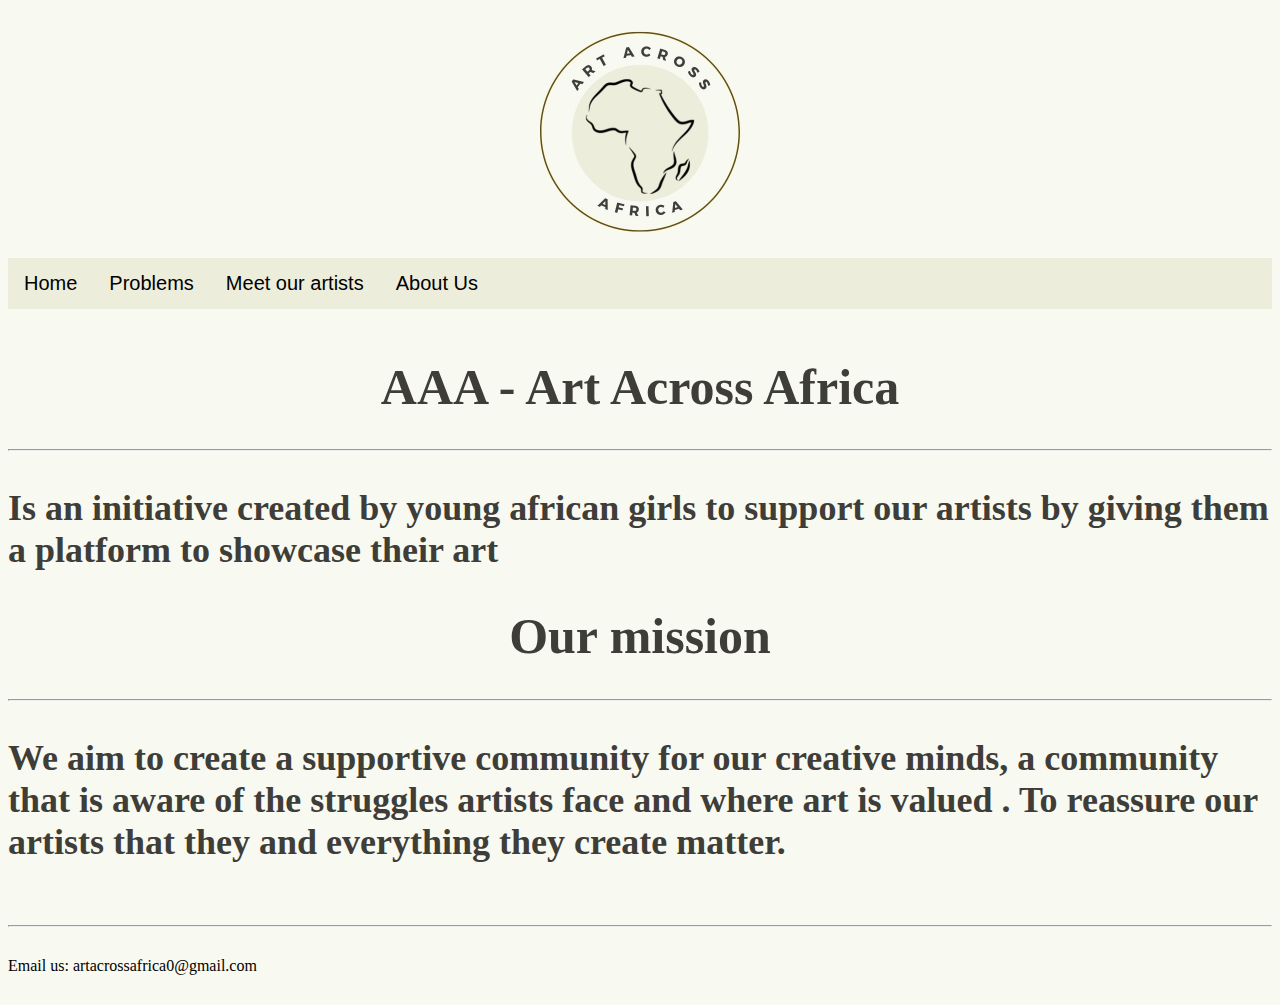
<file: index.html>
<!DOCTYPE html>
<html>

<head> 
  <meta charset="utf-8">
  <meta name="viewport" content="width=device-width">
  <link href="style.css" rel="stylesheet" type="text/css" />
  <title> Art Across Africa (AAA) </title>
    <!--I added these tags to ensure our webpage can be veiwed from any device tablet, phone or computer-->
  
  
</head>
  
  <body>
  
    <img src="problems/asset/LOGO.jpg"> 
     <style>
    img{
      display: block;
      width: 60%;
      margin-left: auto;
      margin-right: auto;
      width: 250px;
      height: 250px; 
    }
    </style>
  <header class="header">
  <!--This is the navigation bar-->
   <nav>
     <ul>
      <li class= "nav">
        <a href= "index.html">Home</a>
      </li>
      <li class= "nav">
         <a href="/problems/index.html">Problems</a>
      </li>
      <li class= "nav">
         <a href= "/meetourartists/index.html">Meet our artists</a>
      </li>
      <li class= "nav">
        <a href= "/aboutus/index.html">About Us</a>
      </li>
    </ul>
   </nav>
  </header>
    <br>

    
<!--This isn't the actual article-->
<h1 class="heading">AAA - Art Across Africa</h1>
    <hr>
    <h3 class="introduction"> Is an initiative created by young african girls to support  our artists by giving them a platform to showcase their art  </h3>
    <header>
      <h1 class="heading"> Our mission </h1>
      <hr>
      <h3 class="introduction"> We aim to create a supportive community for our creative  minds, a community that is aware of the struggles artists face and where art is valued . To reassure our artists that they and everything they create matter.   </h3>
    </header>
    <br>
    <hr>
     <article style="margin-bottom: 30px;margin-top: 30px;">
       Email us: <a href="mailto:artacrossafrica0@gmail.com">artacrossafrica0@gmail.com</a>
    </article>
    
   

</body>

</html>
</file>
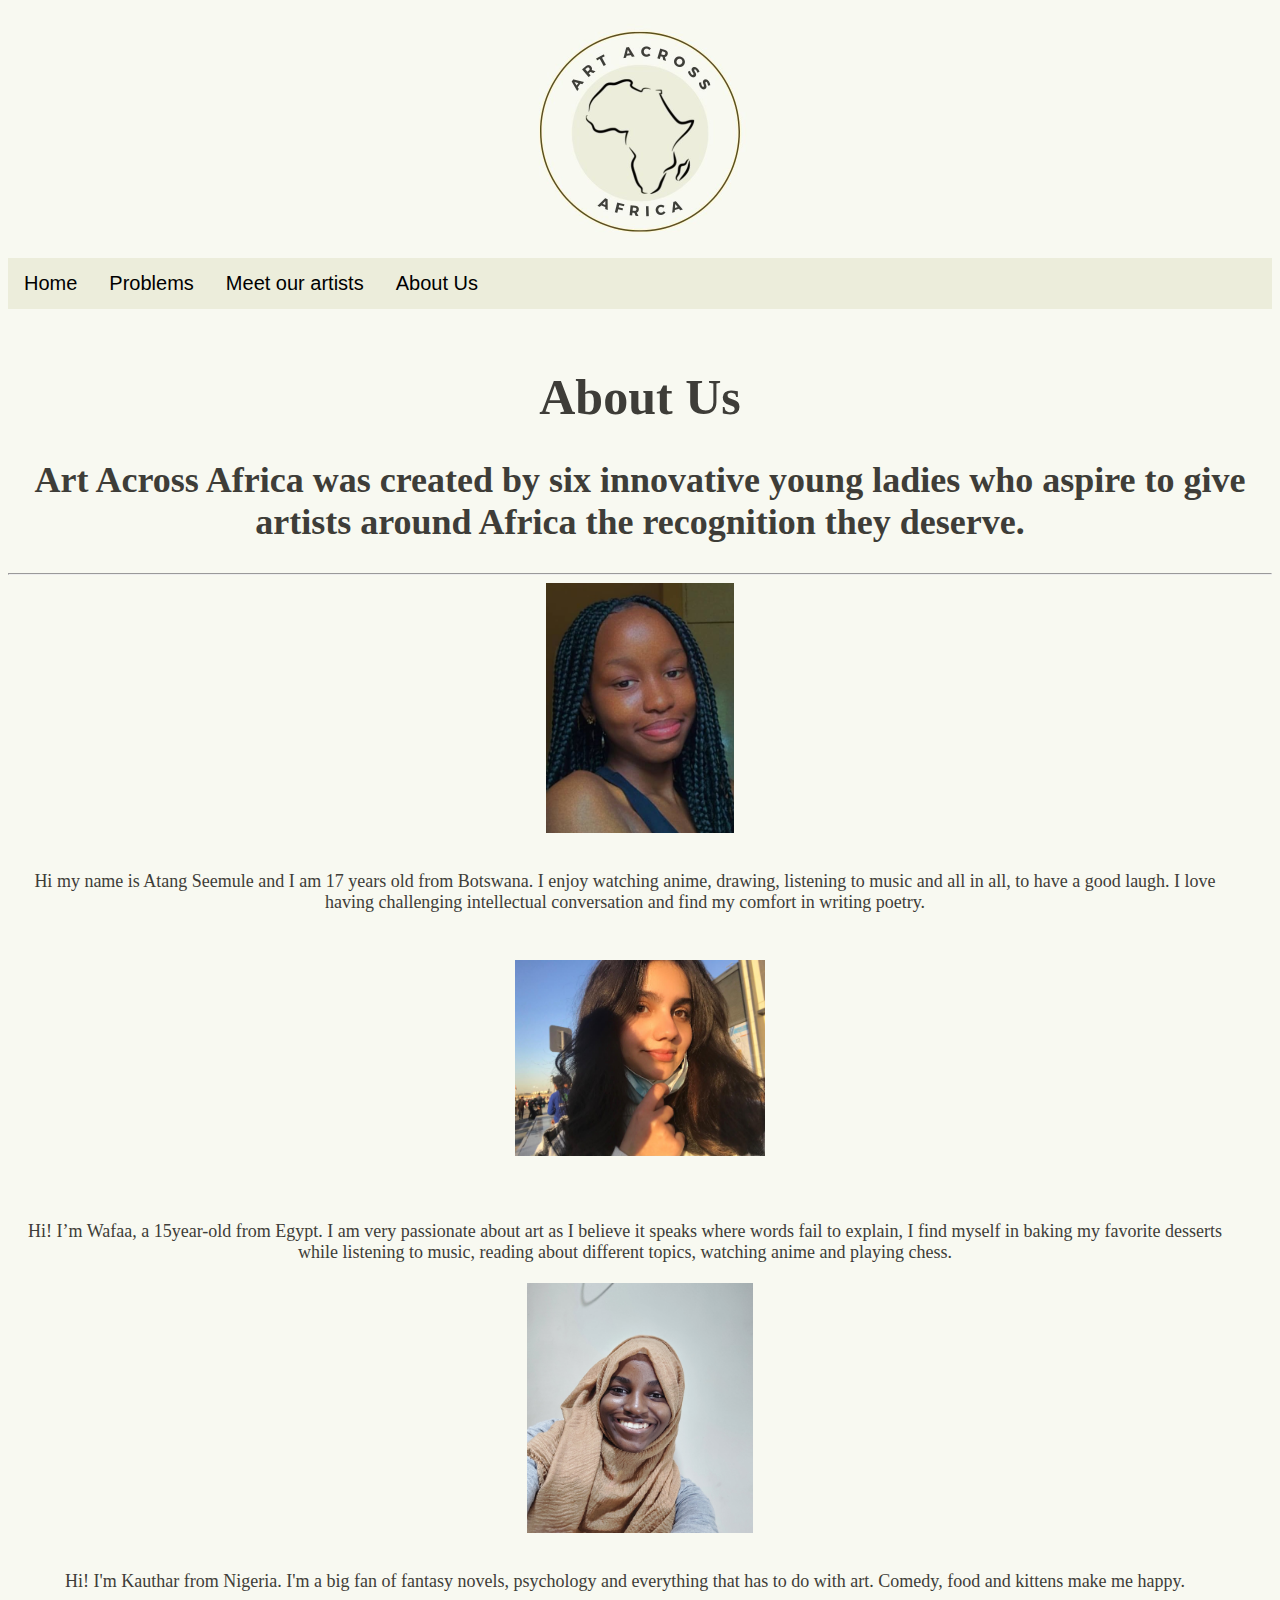
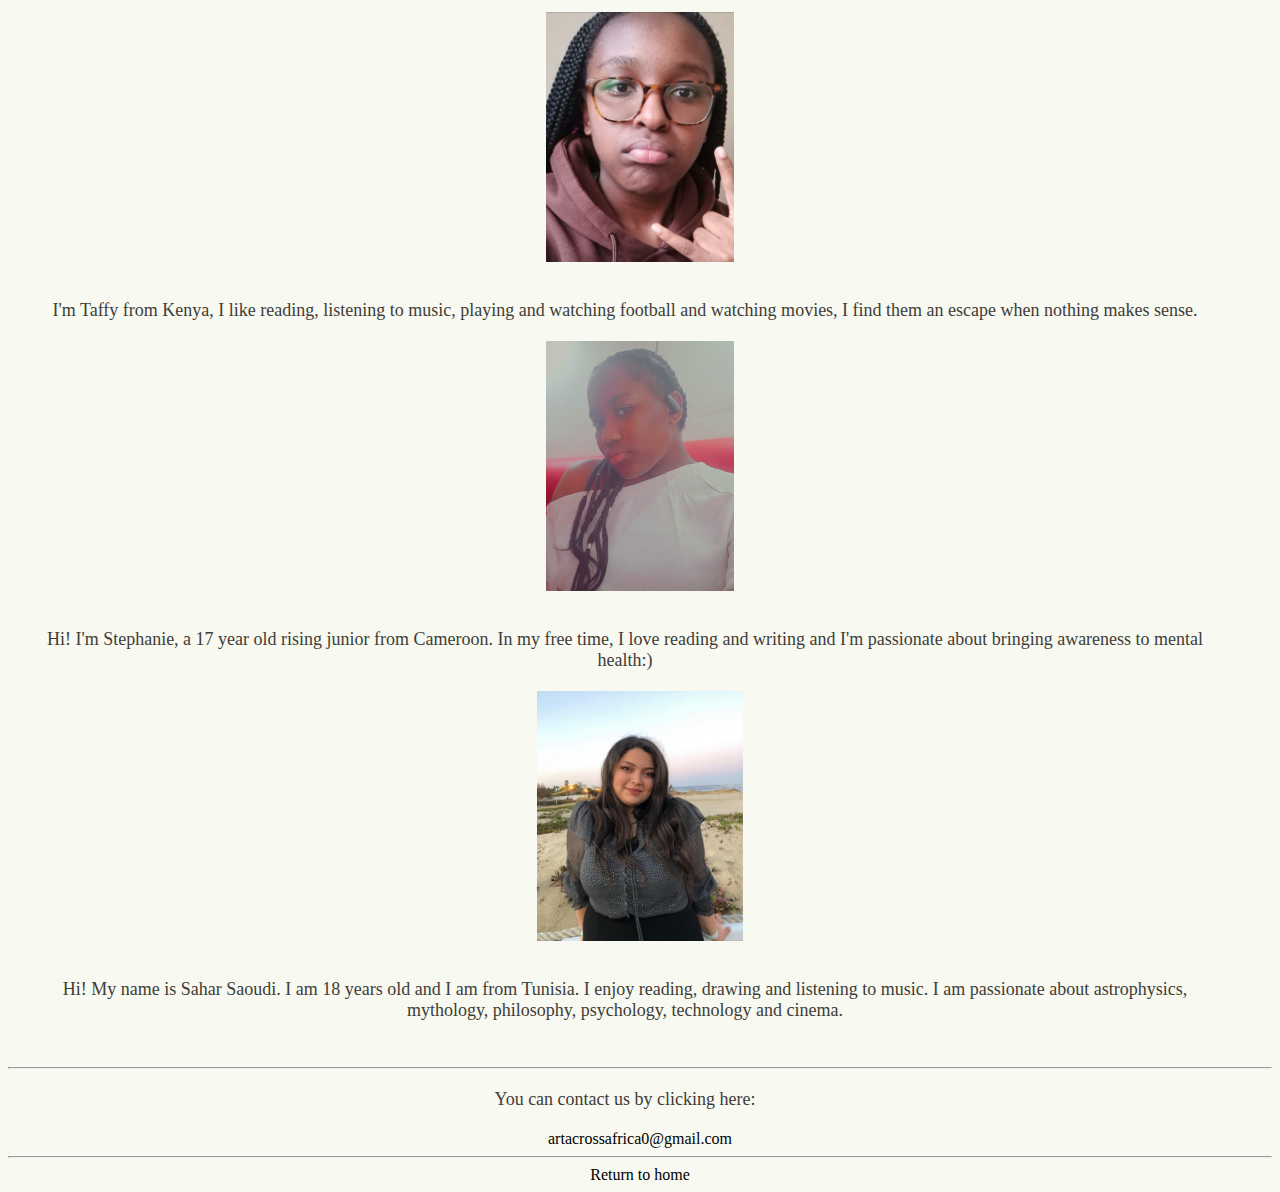
<file: aboutus/index.html>
<!DOCTYPE html>
<html>

<head> 
  <meta charset="utf-8">
  <meta name="viewport" content="width=device-width">
  <link href="/aboutus/austyle.css" rel="stylesheet" type="text/css" />
  <title>About Us</title>
</head>
  <body>
  <header class="header">
    <img src="assets/LOGO.jpg" class="logo"> 
    <style>
    img{
      display: block;
      width: 60%;
      margin-left: auto;
      margin-right: auto;
      width: 250px;
      height: 250px; }
    </style> 
  <nav>
    <ul>
      <li class= "nav">
        <a href= "/index.html">Home</a>
      </li>
      <li class= "nav">
         <a href="/problems/index.html">Problems</a>
      </li>
      <li class= "nav">
         <a href= "/meetourartists/index.html">Meet our artists</a>
      </li>
      <li class= "nav">
        <a href= "/aboutus/index.html">About Us</a>
      </li>
    </ul>
</nav>
</header>
<div class= "body">
    <br>
    
<h1 class="heading"> About Us </h1> 
  <h2 class="introduction">
    Art Across Africa was created by six innovative young ladies who aspire to give artists around Africa the recognition they deserve.
  </h2>
      <hr>
</div>
    <div class= "images">
      <img src="assets/atang.jpg" alt="Atang Bame Seemule">
      <br>
      <p>Hi my name is Atang Seemule and I am 17 years old from Botswana. I enjoy watching anime, drawing, listening to music and all in all, to have a good laugh. I love having challenging intellectual conversation and find my comfort in writing poetry.</p>
    </div>
    <div class= "images">
      <img src="assets/wafaa.jpg" alt="Wafaa KamalEldin Atef Mohamed Ahmed Abdelkader">
      <br>
      <p>Hi! I’m Wafaa, a 15year-old from Egypt. I am very passionate about art as I believe it speaks where words fail to explain, I find myself in baking my favorite desserts while listening to music, reading about different topics, watching anime and playing chess.</p>
    </div>
    <div class= "images">
    <img src="assets/kauthar.jpg" alt="Kauthar Yousuph">
      <br>
      <p>Hi! I'm Kauthar from Nigeria. I'm a big fan of fantasy novels, psychology and everything that has to do with art. Comedy, food and kittens make me happy.</p>
    </div>
    <div class= "images">
    <img src="assets/taffy.jpg" alt="Taffy Karimi Mbithi">
      <br>
      <p>I'm Taffy from Kenya, I like reading, listening to music, playing and watching football and watching movies, I find them an escape when nothing makes sense.</p>
    </div>
    <div class= "images">
    <img src="assets/stephanie.jpg" alt="Moma Florence Andin Stephanie">
      <br>
      <p>Hi! I'm Stephanie, a 17 year old rising junior from Cameroon. In my free time, I love reading and writing and I'm passionate about bringing awareness to mental health:)</p>
    </div>
    <div class= "images">
      <img src="assets/sahar.jpg" alt="Sahar Saoudi">
      <br>
      <p>Hi! My name is Sahar Saoudi. I am 18 years old and I am from Tunisia.
I enjoy reading, drawing and listening to music.
I am passionate about astrophysics, mythology, philosophy, psychology, technology and cinema.</p>
    </div>
    <br>
    <hr>
    <p>You can contact us by clicking here:</p>
    <a href= "mailto:artacrossafrica0@gmail.com">artacrossafrica0@gmail.com</a>
    <hr>
    <a href= "index.html">Return to home</a>
  </body>
</html>
</file>
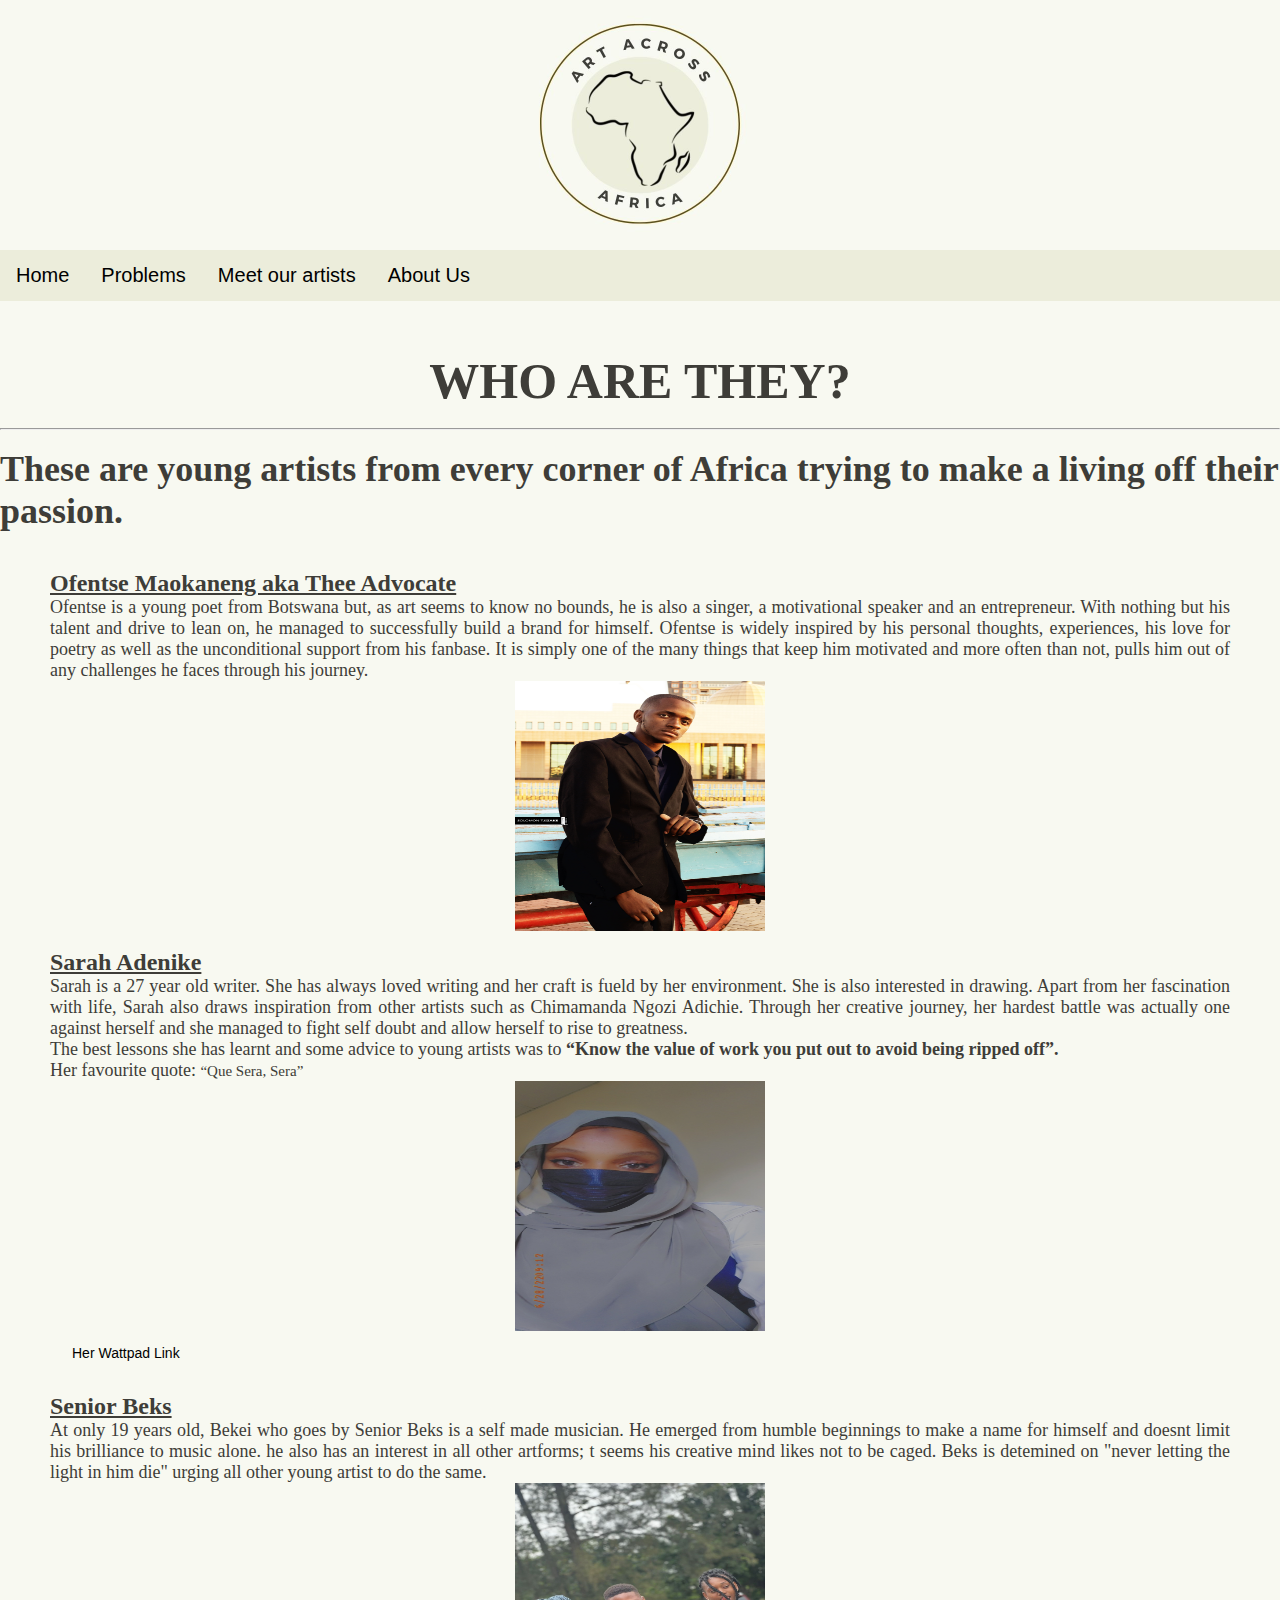
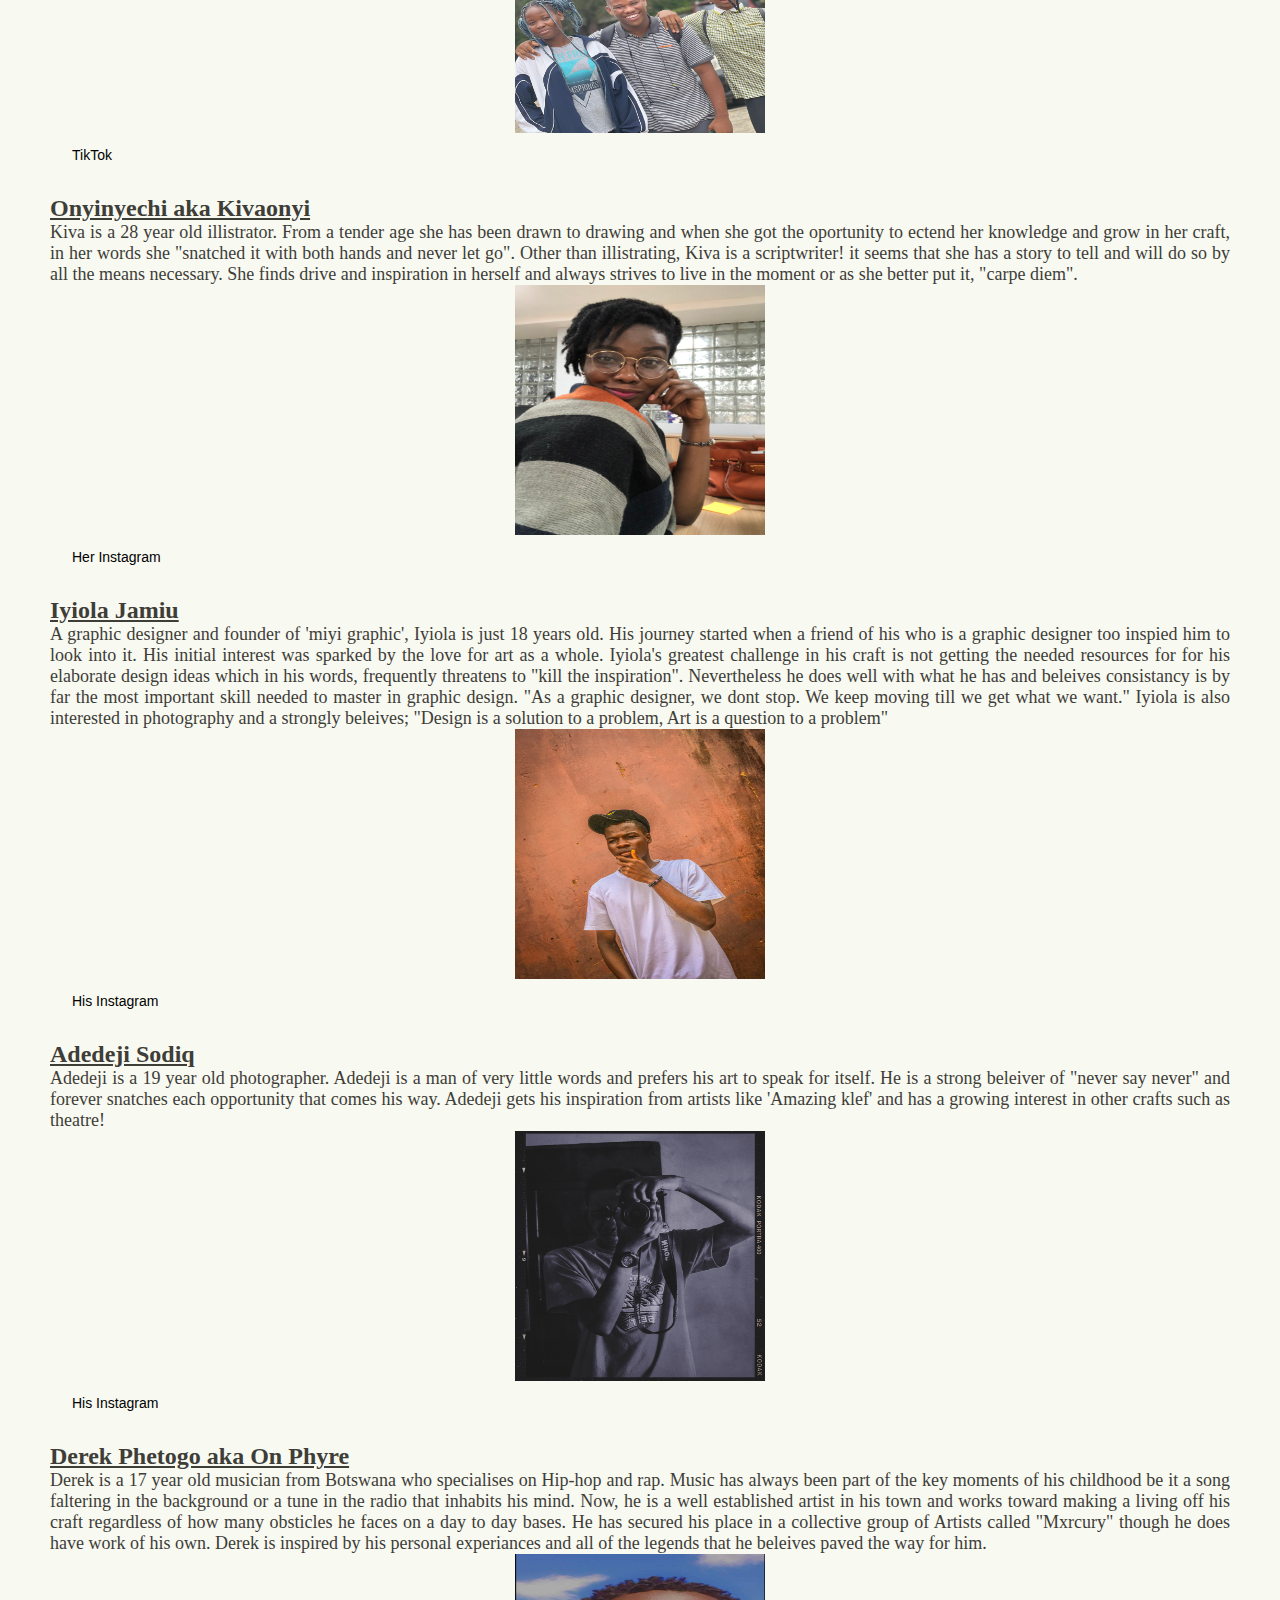
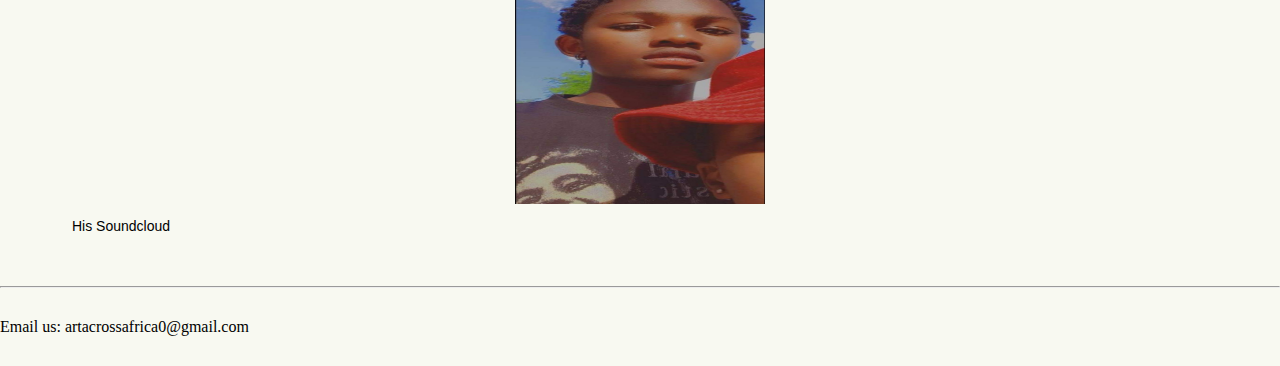
<file: meetourartists/index.html>
<!DOCTYPE html>
<html>

<head>
  <meta charset="utf-8">
  <meta name="viewport" content="width=device-width">

  <title>
    Meet Our Artists
  </title>

  <link href="style.css" rel="stylesheet" type="text/css" />
  

</head>

<body>

  <img src="Images/LOGO.jpg"> 
     <style>
    img{
      display: block;
      margin-left: auto;
      margin-right: auto;
      width: 250px;
      height: 250px; 
    }
    </style>
  <header class="header">
  <!--This is the navigation bar-->
   <nav>
     <ul>
      <li class= "nav">
        <a href= "/index.html">Home</a>
      </li>
      <li class= "nav">
         <a href="/problems/index.html">Problems</a>
      </li>
      <li class= "nav">
         <a href= "/meetourartists/index.html">Meet our artists</a>
      </li>
      <li class= "nav">
        <a href= "/aboutus/index.html">About Us</a>
      </li>
    </ul>
   </nav>
  </header>
  <br>
  <br>
  <br>
  <h1>WHO ARE THEY?</h1>
  <br>
  <hr><br>
  <h3>These are young artists from every corner of Africa trying to make a living off their passion.</h3>
<br>
  <div class="information">
  <h2><u>Ofentse Maokaneng aka Thee Advocate</u></h2>
  <p>Ofentse is a young poet from Botswana but, as art seems to know no bounds, he is also a singer, a motivational
    speaker and an entrepreneur. With nothing but his talent and drive to lean on, he managed to successfully build a
    brand for himself. Ofentse is widely inspired by his personal thoughts, experiences, his love for poetry as well
    as the unconditional support from his fanbase. It is simply one of the many things that keep him motivated and more
    often
    than not, pulls him out of any challenges he faces through his journey. </p>

  <div class="square">
    <img src="./Images/OFENTSE MAOKANENG-14.jpg" alt="A picture of the artist: Ofentse Maokaneng" />
  </div>


<br>
  <h2><u>Sarah Adenike</u></h2>
  <p>Sarah is a 27 year old writer. She has always loved writing and her craft is fueld by her environment. She is also
    interested in drawing.
    Apart from her fascination with life, Sarah also draws inspiration from other artists such as Chimamanda Ngozi
    Adichie. Through her creative journey, her hardest battle was actually one against herself and she managed to fight
    self doubt and allow herself to rise to greatness.</p>

  <p> The best lessons she has learnt and some advice to young artists was to <b>“Know the value of work you put out to
      avoid being ripped off”.</b></p>


  <p> Her favourite quote: <small>“Que Sera, Sera”</small></p>

  <div class="square">
    <img src="Images/Snapchat-1047403202 - Sarah Yousuph.jpg" alt="This is a picture of of Sarah" />

    <button class="button button1"><a
      href="https://www.wattpad.com/story/311033172?utm_source=android&utm_medium=link&utm_content=share_reading&wp_page=reading&wp_uname=Sarah_dat_hijabi&wp_originator=2cNKW7FYZ9HiGeHOULBPv8hVNBsIt%2Fcnc28afv8e5srsYouRKFeFlxvsLlbB0Ke2wW93sADYkO304D%2Bydxphb9yrrxmmaDDkv7AfBcvIUhiP5zYdSlLJTAfE0BMITSGR" target="_blank">Her
      Wattpad Link</a></button>

  </div>
<br>
  <h2><u>Senior Beks</u> </h2>
  <p>At only 19 years old, Bekei who goes by Senior Beks is a self made musician. He emerged from humble beginnings
    to
    make a name for himself and doesnt limit his brilliance to music alone. he also has an interest in all other
    artforms; t seems his creative mind likes not to be caged. Beks is detemined on "never letting the light in him die"
    urging all other young artist to do the same.</p>
  <div class="square">
    <img src="Images/P-IMG-20220815-WA0100 - Bekei Senior.jpg" alt="this is a picture of bekei" />

    <button class="button button1"><a  href="https://vm.tiktok.com/ZMNt6w95R/" target="_blank">TikTok</a></button>

  </div>
<br>
  <h2>
    <u>Onyinyechi aka Kivaonyi</u></h2>
  <p>Kiva is a 28 year old illistrator. From a tender age she has been drawn to drawing
    and when she got the oportunity to ectend her knowledge and grow in her craft, in her words she "snatched it with
    both hands and never let go". Other than illistrating, Kiva is a scriptwriter! it seems that she has a story to tell
    and will do so by all the means necessary. She finds drive and inspiration in herself and always strives to live in
    the moment or as she better put it, "carpe diem".</p>

  <div class="square">
    <img src="Images/4FC42EF9-E6E5-4710-A5E1-6B6A3BEB56AC - Onyinyechi Ezeoke.jpeg"
      alt="this is a picture of Kivaonyi" />

    <button class="button button1"><a  href="https://www.instagram.com/kiva.arts/" target="_blank"> Her Instagram</a></button>

  </div>
<br>
  <h2>
    <u>Iyiola Jamiu</u></h2>
  <p>A graphic designer and founder of 'miyi graphic', Iyiola is just 18 years old. His journey
    started when a friend of his who is a graphic designer too inspied him to look into it. His initial interest was
    sparked by the love for art as a whole. Iyiola's greatest challenge in his craft is not getting the needed resources
    for for his elaborate design ideas which in his words, frequently threatens to "kill the inspiration". Nevertheless
    he does well with what he has and beleives consistancy is by far the most important skill needed to master in
    graphic design. "As a graphic designer, we dont stop. We keep moving till we get what we want." Iyiola is also
    interested in photography and a strongly beleives; "Design is a solution to a problem, Art is a question to a
    problem"</p>

  <div class="square">
    <img src="Images/E8E3F2FC-FD34-4279-9C2F-83F0D2317766 - Olayinka Iyiola.jpeg" alt="this is a picture of Iyiola" />
    <button class="button button1"><a href="https://www.instagram.com/miyi_graphic/" target="_blank"> His Instagram</a>
  </button></div>

<br>
  <h2>
    <u>Adedeji Sodiq</u></h2>
  <p> Adedeji is a 19 year old photographer. Adedeji is a man of very little words and prefers his art to speak for
    itself. He is a strong beleiver of "never say never" and forever snatches each opportunity that comes his way.
    Adedeji gets his inspiration from artists like 'Amazing klef' and has a growing interest in other crafts such as
    theatre!</p>

  <div class="square">
    <img src="Images/44F6741D-F35F-4DD1-A3B3-CA8C550D9195 - Sodiq Adedeji.jpeg" alt="this is a picture of Adedeji" />

    <button class="button button1"><a href="https://www.instagram.com/thegreatsodiq/" target="_blank"> His Instagram</a>
    </button>
  </div>

<br>

  <h2>
    <u>Derek Phetogo aka On Phyre</u></h2>
  <p>Derek is a 17 year old musician from Botswana who specialises on Hip-hop and rap. Music has always been part of the
    key moments of his childhood be it a song faltering in the background or a tune in the radio that inhabits his mind.
    Now, he is a well established artist in his town and works toward making a living off his craft regardless of how
    many obsticles he faces on a day to day bases. He has secured his place in a collective group of Artists called
    "Mxrcury" though he does have work of his own. Derek is inspired by his personal experiances and all of the legends
    that he beleives paved the way for him. </p>

  <div class="square">
    <img src="Images/Screenshot_20220817-222504_Facebook (1).jpg" alt="this is a picture of Derek" />

    <button class="button button1"><a href="https://soundcloud.com/unr3cogniz3d-phyre" target="_blank">His Soundcloud</a></button>
  </div>
  </div>
  <br>
  <hr>
  <article style="margin-bottom: 30px;margin-top: 30px;">
       Email us: <a href="mailto:artacrossafrica0@gmail.com" target="_blank">artacrossafrica0@gmail.com</a>
  </article>
</body>


</html>
</file>
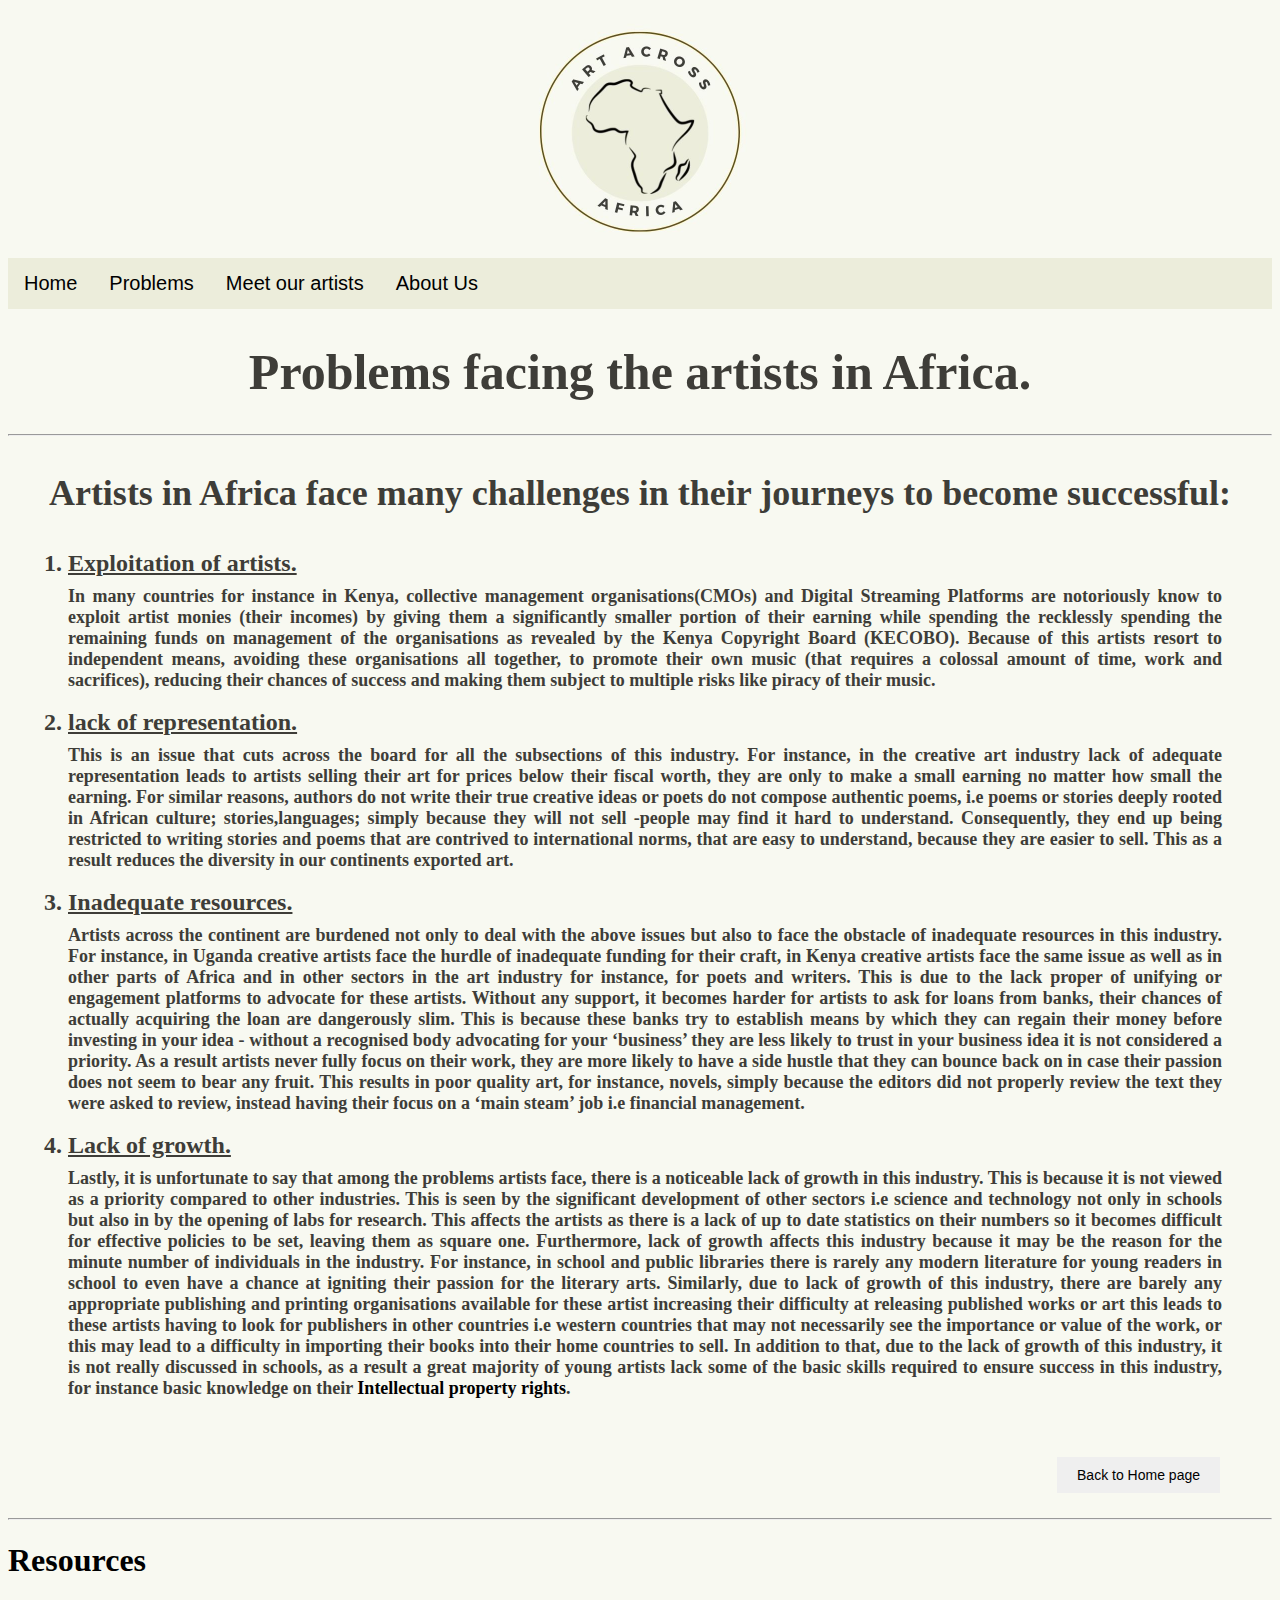
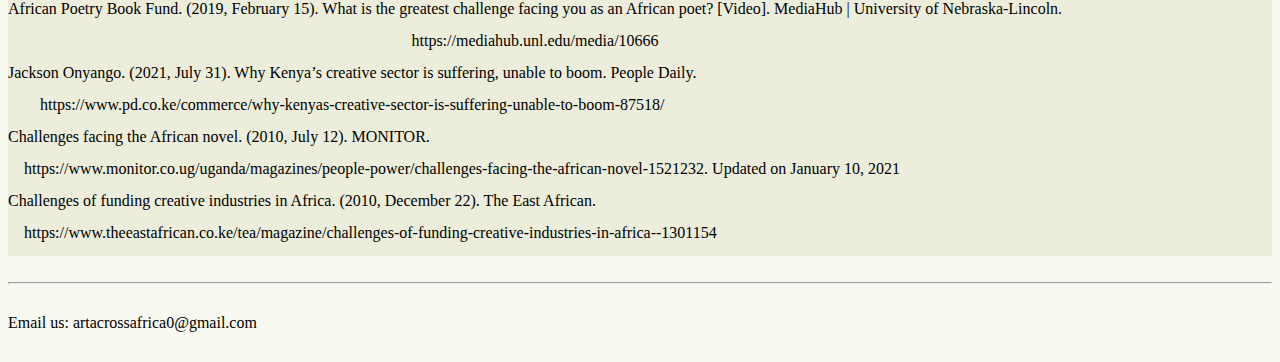
<file: problems/index.html>
<!DOCTYPE html>
<html>
  
   <head>
    <meta charset="utf-8">
    <meta name="viewport" content="width=device-width">
    <link href="/problems/style.css" rel="stylesheet" type="text/css" />
    <title>Problems</title>
   </head>
  
   <body>
      <img src="asset/LOGO.jpg"> 
     <style>
    img{
      display: block;
      width: 60%;
      margin-left: auto;
      margin-right: auto;
      width: 250px;
      height: 250px; }
  </style>
  
  <!--This is the navigation bar-->
  <nav>
    <ul>
      <li class= "nav">
        <a href= "/index.html">Home</a>
      </li>
      <li class= "nav">
         <a href="/problems/index.html">Problems</a>
      </li>
      <li class= "nav">
         <a href= "/meetourartists/index.html">Meet our artists</a>
      </li>
      <li class= "nav">
        <a href= "/aboutus/index.html">About Us</a>
      </li>
</ul>
</nav>
       <div class="Problems">
       <header>
        <h1 class="heading"><centre>Problems facing the artists in Africa.</centre></h1>
       </header>
         <hr>
         <h3 class=introduction>Artists in Africa face many challenges in their journeys to become successful:</h3>
       </div>
     
      <div class="information">
      <h4>
      <ol>
        <li id="headings"><u>Exploitation of artists.</u></li><br>
        <p>In many countries for instance in Kenya, collective management organisations(CMOs) and Digital Streaming Platforms are notoriously know to exploit artist monies (their incomes) by giving them a significantly smaller portion of their earning while spending the recklessly spending the remaining funds on management of the organisations as revealed by the Kenya Copyright Board (KECOBO).
Because of this artists resort to independent means, avoiding these organisations all together, to promote their own music (that requires a colossal amount of time, work and sacrifices), reducing their chances of success and making them subject to multiple risks like piracy of their music.
</p>
      <li id="headings"><u>lack of representation.</u></li><br>
        <p>This is an issue that cuts across the board for all the subsections of this industry. For instance, in the creative art industry lack of adequate representation leads to artists selling their art for prices below their fiscal worth, they are only to make a small earning no matter how small the earning. 
For similar reasons, authors do not write their true creative ideas or poets do not compose authentic poems, i.e poems or stories deeply rooted in African culture; stories,languages; simply because they will not sell -people may find it hard to understand. Consequently, they end up being restricted to writing stories and poems that are contrived to international norms, that are easy to understand, because they are easier to sell. This as a result reduces the diversity in our continents exported art.
</p>
      <li id="headings"><u>Inadequate resources.</u></li><br>
        <p>Artists across the continent are burdened not only to deal with the above issues but also to face the obstacle of inadequate resources in this industry. For instance, in Uganda creative artists face the hurdle of inadequate funding for their craft, in Kenya creative artists face the same issue as well as in other parts of Africa and in other sectors in the art industry for instance, for poets and writers. 
This is due to the lack  proper of unifying or engagement platforms to advocate for these artists. Without any support, it becomes harder for artists to ask for loans from banks, their chances of actually acquiring the loan are dangerously slim. This is because these banks try to establish means by which they can regain their money before investing in your idea -  without a recognised body advocating for your ‘business’ they are less likely to trust in your business idea it is not considered a priority.
As a result artists never fully focus on their work, they are more likely to have a side hustle that they can bounce back on in case their passion does not seem to bear any fruit. This results in poor quality art, for instance, novels, simply because the editors did not properly review the text they were asked to review, instead having their focus on a ‘main steam’ job i.e financial management.
</p>
      <li id="headings"><u>Lack of growth.</u></li><br>
        <p>Lastly, it is unfortunate to say that among the problems artists face, there is a noticeable lack of growth in this industry. This is because it is not viewed as a priority compared to other industries. This is seen by the significant development of other sectors i.e science and technology not only in schools but also in by the opening of labs for research.
This affects the artists as there is a lack of up to date statistics on their numbers so it becomes difficult for effective policies to be set, leaving them as square one.
Furthermore, lack of growth affects this industry because it may be the reason for the minute number of individuals in the industry. For instance, in school  and public libraries there is rarely any modern literature for young readers in school to even have a chance at igniting their passion for the literary arts.
Similarly, due to lack of growth of this industry, there are barely any appropriate publishing and printing organisations available for these artist increasing their difficulty at releasing published works or art this leads to these artists having to look for publishers in other countries i.e western countries that may not necessarily see the importance or value of the work, or this may lead to a difficulty in importing their books into their home countries to sell.
In addition to that, due to the lack of growth of this industry, it is not really discussed in schools, as a result a great majority of young artists lack some of the basic skills required to ensure success in this industry, for instance basic knowledge on their <strong><a href="https://www.google.com/search?q=what+are+intellectual+property+rights&oq=what+sre+intele&aqs=chrome.1.69i57j0i10i13l5j0i10i22i30l3j0i22i30.5396j0j7&sourceid=chrome&ie=UTF-8">Intellectual property rights</a></strong>.</p>
        <br>
      </ol>
        
      <div  id="back to home">
        <p style="text-align: right;">
         <button class="button button1"><a href="/index.html">Back to Home page</a></button>
        </p>
      </div>
      </h4>
        
      </div>
     <hr>
    <section>
     <h1>Resources</h1>
      <ul id="resources">
      <li>African Poetry Book Fund. (2019, February 15). What is the greatest challenge facing you as an African poet? [Video]. MediaHub | University of Nebraska-Lincoln. <a href="https://mediahub.unl.edu/media/10666" target="_blank">https://mediahub.unl.edu/media/10666</a></li>
      <li>Jackson Onyango. (2021, July 31). Why Kenya’s creative sector is suffering, unable to boom. People Daily. <a href="https://www.pd.co.ke/commerce/why-kenyas-creative-sector-is-suffering-unable-to-boom-87518/" target="_blank">https://www.pd.co.ke/commerce/why-kenyas-creative-sector-is-suffering-unable-to-boom-87518/</a></li>
     <li>Challenges facing the African novel. (2010, July 12). MONITOR. <a href="https://www.monitor.co.ug/uganda/magazines/people-power/challenges-facing-the-african-novel-1521232. Updated on January 10, 2021" target="_blank">https://www.monitor.co.ug/uganda/magazines/people-power/challenges-facing-the-african-novel-1521232. Updated on January 10, 2021</a> 
</li><li>Challenges of funding creative industries in Africa. (2010, December 22). The East African. <a href="https://www.theeastafrican.co.ke/tea/magazine/challenges-of-funding-creative-industries-in-africa--1301154" target="_blank">https://www.theeastafrican.co.ke/tea/magazine/challenges-of-funding-creative-industries-in-africa--1301154</a></li>
        </ul>
      
    </section>
     <br>
     <hr>
    <article style="margin-bottom: 30px;margin-top: 30px;">
       Email us: <a href="mailto:artacrossafrica0@gmail.com" target="_blank">artacrossafrica0@gmail.com</a>
    </article>
   </body>
</html>
</file>
<file: style.css>
.header {
  
  height: 3.0rem;
  width: 100%;
  margin-bottom: none;
}
.nav {
  font-size: 20px;
  display:inline;
  font-family: Arial;
  justify-content:space-around;
  text-align: middle;
  background-color: #ECEDDB ;
}
.container{
  display: flex;
  flex-direction: row;
  justify-content: space-around;
  align-items: baseline;
  flex-wrap: wrap;
  align-content: space-between;
}
a:link {
  color: black;
  background-color: transparent;
  text-decoration: none;
}

a:visited {
  color: #3E3D38;
  background-color: transparent;
  text-decoration: none;
}

a:hover {
  color:  #67463c;
  background-color: transparent;
  text-decoration: underline;
}

a:active {
  color: gray;
  background-color: transparent;
  text-decoration: underline;
}


body{
  background-color:#F8F9F1;
}
.body {
  width: 90%;
  height:;
  font-family: arial;
  text-align: center;
  border-radius: 5px;

}
ul {
  position: middle;
  top: 0;
  width: 100%;
}
ul {
  list-style-type: none;
  margin: 0;
  padding: 0;
  overflow: hidden;
  background-color:#eceddb ;
}

li {
  float: left;
}

li a {
  display: block;
  color:#3E3D38 ;
  text-align: center;
  padding: 14px 16px;
  text-decoration: none;
}
/*i added the formation below so the home page looks more uniform*/
.heading{
 font-size: 50px;
  color: #3E3D38;
 display: flex;
 justify-content: center;
 align-content: center;
 text-align: left;
}
.introduction{
  font-size: 36px;
  color: #3E3D38;
  display: flex;
  justify-content: center;
  align-content: center;
}
</file>
<file: aboutus/austyle.css>
.header {
   height: 3.0rem;
  width: 100%;
  margin-bottom: none;
}
.nav {
  font-size: 20px;
  list-style-type: none;
  display:inline;
  font-family: arial;
  justify-content: space-between;
  text-align: middle;
}
a:link {
  color: black;
  background-color: transparent;
  text-decoration: none;
}

a:visited {
  color: #3E3D38;
  background-color: transparent;
  text-decoration: none;
}

a:hover {
  color:  #67463c;
  background-color: transparent;
  text-decoration: underline;
}

a:active {
  color: gray;
  background-color: transparent;
  text-decoration: underline;
}

body{
  background-color:#F8F9F1;
  text-align: center;
  color:#3E3D38;
}
.body {
  
  color:#3E3D38;
  margin-top: 260px;
}
ul {
  position: middle;
  top: 0;
  width: 100%;
}
ul {
  list-style-type: none;
  margin: 0;
  padding: 0;
  overflow: hidden;
  background-color:#eceddb ;
}

li {
  float: left;
}

li a {
  display: block;
  color:#3E3D38 ;
  text-align: center;
  padding: 14px 16px;
  text-decoration: none;
}
img {
  display: block;
  margin-left: auto;
  margin-right: auto;
  object-fit:contain;
  width: 300px;
     height: 300px;
}
/*some changes*/
.introduction{
  font-size: 36px;
  color: #3E3D38;
  display: flex;
  justify-content: center;
  align-content: center;
  
}
p{
  font-size: 18px;
  color: #3E3D38;
  margin-left: 20px;
  margin-right: 50px;
  margin-top: 20px;
  margin-bottom: 20px;
}
.heading{
 font-size: 50px;
  color: #3E3D38;
 display: flex;
 justify-content: center;
 align-content: center;
 text-align: left;

}
</file>
<file: meetourartists/style.css>
/*some changes*/
h1{
 font-size: 50px;
 color: #3E3D38;
 display: flex;
 justify-content: center;
 align-content: center;
 text-align: left;
}
h3{
  font-size: 36px;
  color: #3E3D38;
  display: flex;
  justify-content: center;
  align-content: center;
}
h2{
  color: #3E3D38;
  font-size: 24px;
}
.information{
  text-align: justify;
  color: #3E3D38;
  margin-left: 50px;
  margin-right: 50px;
  margin-top: 20px;
  margin-bottom: 20px;
}
.button {
  border: none;
  color: #F8F9F1;
  padding: 10px 20px;
  text-align: center;
  text-decoration: none;
  display: inline-block;
  font-size: 14px;
  margin: 4px 2px;
  transition-duration: 0.4s;
  cursor: pointer;
}

.button1 {
  background-color: #F8F9F1; 
  color: black; 
}

.button1:hover {
  background-color: #FFC2AF
;
  color: #DBC091
;
}
/*some changes*/
*{
  box-sizing: border-box;
  margin: 0;
}

body{
  background-color:#F8F9F1;
}

p{
  font-size: 18px;
}


img{
  width: 300px;
  height: 300px;  
}

.header {
  
  height: 3.0rem;
  width: 100%;
  margin-bottom: none;
}
.nav {
  font-size: 20px;
  display:inline;
  font-family: Arial;
  justify-content:space-between;
  text-align: middle;
  background-color: #ECEDDB ;
}
.container{
  display: flex;
  flex-direction: row;
  justify-content: space-around;
  align-items: baseline;
  flex-wrap: wrap;
  align-content: space-between;
}
a:link {
  color: black;
  background-color: transparent;
  text-decoration: none;
}

a:visited {
  color: #3E3D38;
  background-color: transparent;
  text-decoration: none;
}

a:hover {
  color:  #67463c;
  background-color: transparent;
  text-decoration: underline;
}

a:active {
  color: gray;
  background-color: transparent;
  text-decoration: underline;
}

}
ul {
  position: middle;
  top: 0;
  width: 100%;
}
ul {
  list-style-type: none;
  margin: 0;
  padding: 0;
  overflow: hidden;
  background-color:#eceddb ;
}

li {
  float: left;
}

li a {
  display: block;
  color:#3E3D38 ;
  text-align: center;
  padding: 14px 16px;
  text-decoration: none;
}
</file>
<file: problems/style.css>
body{
  background-color: #F8F9F1;
}
.heading{
 font-size: 50px;
  color: #3E3D38;
 display: flex;
 justify-content: center;
 align-content: center;
 text-align: left;

}
.introduction{
  font-size: 36px;
  color: #3E3D38;
  display: flex;
  justify-content: center;
  align-content: center;
  
}
.information{
  text-align: justify;
  color: #3E3D38;
  margin-left: 20px;
  margin-right: 50px;
  margin-top: 20px;
  margin-bottom: 20px;
}

#headings{
   font-size: 24px;
}
p{
  font-size: 18px;
  
}

.button {
  border: none;
  color: #F8F9F1;
  padding: 10px 20px;
  text-align: center;
  text-decoration: none;
  display: inline-block;
  font-size: 14px;
  margin: 4px 2px;
  transition-duration: 0.4s;
  cursor: pointer;
}


/*nav*/
.header {
  
  height: 3.0rem;
  width: 100%;
  margin-bottom: none;
}
.nav {
  font-size: 20px;
  display:inline;
  font-family: Arial;
  justify-content:space-between;
  text-align: middle;
  background-color: #ECEDDB ;
}
.container{
  display: flex;
  flex-direction: row;
  justify-content: space-around;
  align-items: baseline;
  flex-wrap: wrap;
  align-content: space-between;
}
a:link {
  color: black;
  background-color: transparent;
  text-decoration: none;
}

a:visited {
  color: #3E3D38;
  background-color: transparent;
  text-decoration: none;
}

a:hover {
  color:  #67463c;
  background-color: transparent;
  text-decoration: underline;
}

a:active {
  color: gray;
  background-color: transparent;
  text-decoration: underline;
}

body{
  background-color:#F8F9F1;
}
.body {
  width: 90%;
  height:;
  font-family: arial;
  text-align: center;
  border-radius: 5px;

}
ul {
  position: middle;
  top: 0;
  width: 100%;
}
ul {
  list-style-type: none;
  margin: 0;
  padding: 0;
  overflow: hidden;
  background-color:#eceddb ;
}

li {
  float: left;
}

li a {
  display: block;
  color:#3E3D38 ;
  text-align: center;
  padding: 14px 16px;
  text-decoration: none;
}
</file>
